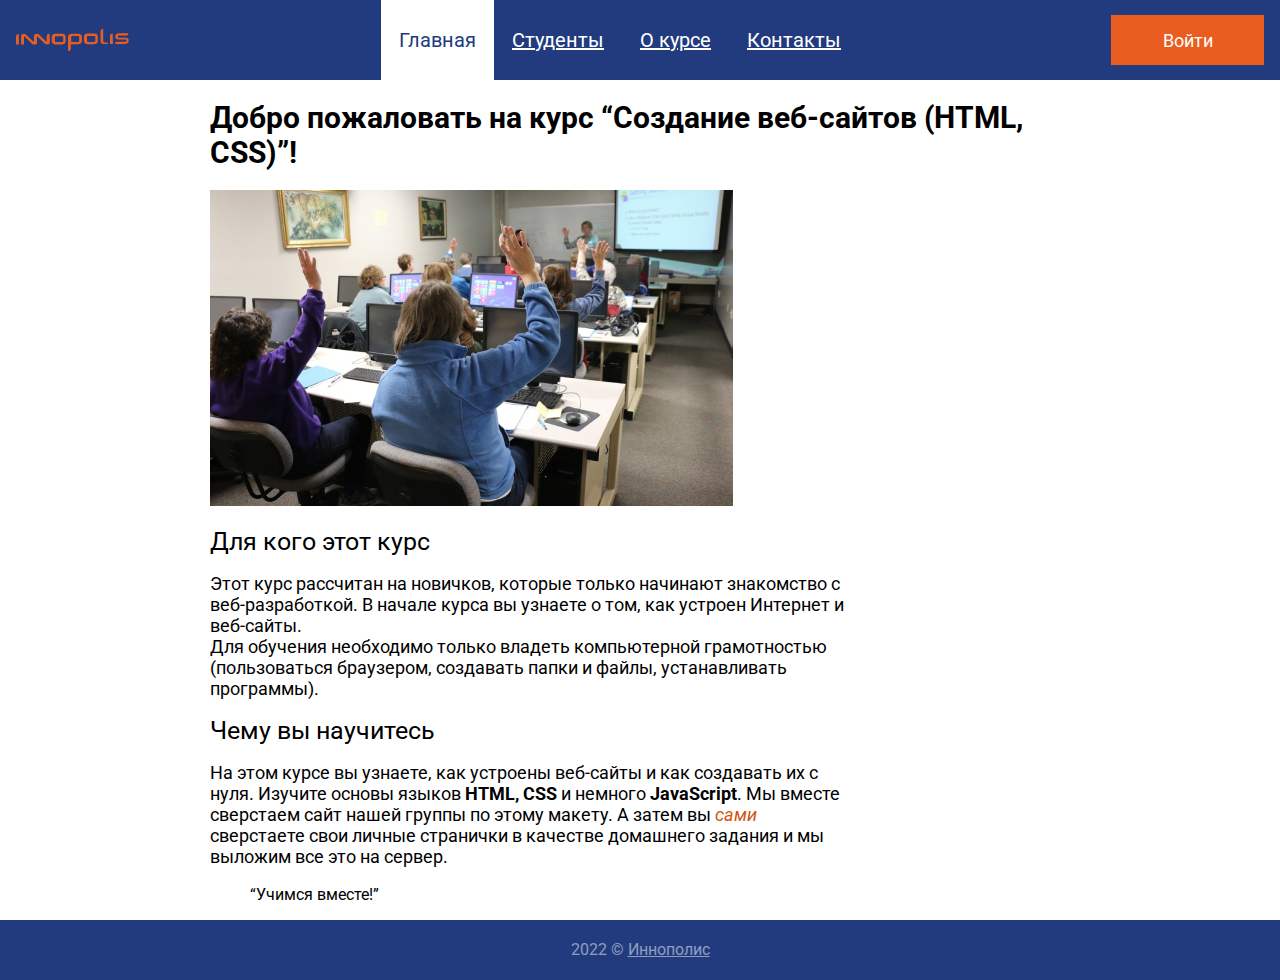
<file: index.html>
<!DOCTYPE html>
<html lang="ru">

<head>
    <meta charset="UTF-8">
    <meta name="viewport" content="width=device-wide,initial-scale=1.0">
    <title>Главная</title>
    <link rel="stylesheet" href="css/styles.css">
    <link rel="preconnect" href="https://fonts.googleapis.com">
    <link rel="preconnect" href="https://fonts.gstatic.com" crossorigin>
    <link href="https://fonts.googleapis.com/css2?family=Roboto:ital,wght@0,400;0,700;1,400&display=swap"
        rel="stylesheet">    
    <script defer src="js/login-popup.js"></script>
</head>

<body class="page">
    <header class="header">
        <img class="site-logo" src="img/logo.svg" alt="Логотип">
        <ul class="site-menu">
            <li><a class="menu-link active-link" href="#">Главная</a></li>            
            <li><a class="menu-link" href="pages/students.html">Студенты</a></li>
            <li><a class="menu-link" href="pages/about.html">О курсе</a></li>
            <li><a class="menu-link" href="pages/contacts.html">Контакты</a></li>
        </ul>
        <a class="login-button" href="login.html">Войти</a>
        <div class="login-popup">
            <h2 class="login-heading">Войти на сайт</h2>
            <form class="login-form" action="#" method="get">
                <input class="login-input" name="login" type="text" placeholder="Логин" required="">
                <input class="password-input" name="password" type="password" placeholder="Пароль" required="">
                <button class="popup-button" type="submit">Войти</button>
            </form>
        </div>
    </header>
    <main class="main">
        <h1 class="main-heading">Добро пожаловать на курс “Создание веб-сайтов (HTML, CSS)”!</h1>
        <img class="class-photo" src="img/class2.jpg" alt="Занятие в компьютерном классе 2" width="523" height="316">
        <h2>Для кого этот курс</h2>
        <p class="intro-text">Этот курс рассчитан на новичков, которые только начинают знакомство с веб-разработкой. В
            начале курса вы
            узнаете о том, как устроен Интернет и веб-сайты.<br>
            Для обучения необходимо только владеть компьютерной грамотностью (пользоваться браузером, создавать папки и
            файлы, устанавливать программы).</p>
        <h2>Чему вы научитесь</h2>
        <p class="intro-text">На этом курсе вы узнаете, как устроены веб-сайты и как создавать их с нуля. Изучите основы
            языков
            <strong>HTML, CSS</strong> и немного <strong>JavaScript</strong>. Мы вместе сверстаем сайт нашей группы по
            этому макету. А затем вы <em>сами</em> сверстаете свои личные странички в качестве домашнего задания и мы
            выложим все это на сервер.
        </p>
        <aside>
            <blockquote>“Учимся
                вместе!”</blockquote>
        </aside>
    </main>
    <footer class="footer">
        <p class="copywrite">2022 &#169; <a class="inoop-link" href="https://innopolis.com/">Иннополис</a></p>
    </footer>
</body>

</html>
</file>
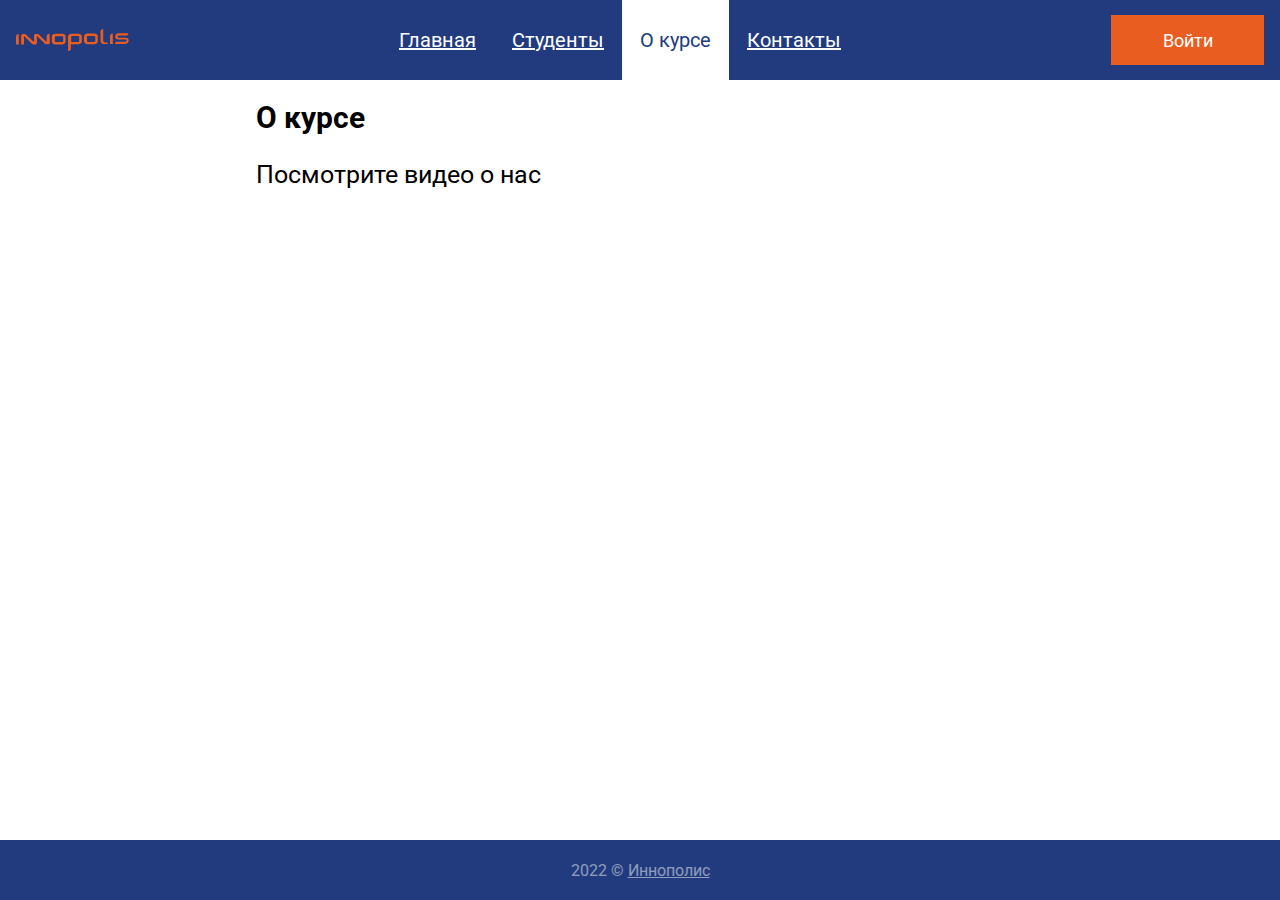
<file: pages/about.html>
<!DOCTYPE html>
<html lang="ru">
    <head>
        <meta charset="UTF-8">
        <title>О курсе</title>
        <link rel="stylesheet" href="../css/styles.css">
        <link rel="preconnect" href="https://fonts.googleapis.com">
        <link rel="preconnect" href="https://fonts.gstatic.com" crossorigin>
        <link href="https://fonts.googleapis.com/css2?family=Roboto:ital,width@0,400;0,700;1,400&display=swap"
            rel="stylesheet">
        <script defer src="../js/login-popup.js"></script>
    </head>
        <body class="page">
        <header class="header">
            <img class="site-logo" src="../img/logo.svg" alt="Логотип">
            <ul class="site-menu">
                <li><a class="menu-link" href="../index.html">Главная</a></li>
                <li><a class="menu-link" href="students.html">Студенты</a></li>
                <li><a class="menu-link active-link" href="#">О курсе</a></li>
                <li><a class="menu-link" href="contacts.html">Контакты</a></li>
            </ul>
            <a class="login-button" href="login.html">Войти</a>
            <div class="login-popup">
                <h2 class="login-heading">Войти на сайт</h2>
                <form class="login-form" action="#" method="get">
                    <input class="login-input" name="login" type="text" placeholder="Логин" required="">
                    <input class="password-input" name="password" type="password" placeholder="Пароль" required="">
                    <button class="popup-button" type="submit">Войти</button>
                </form>
            </div>
        </header>
        <main class="main main-about">
            <h1 class="main-heading">О курсе</h1>
            <p class="about-text">Посмотрите видео о нас</p>
            <iframe class="about-video" width="424" height="238" src="https://www.youtube.com/embed/ZnWfmkMXbyY" title="Innopolis University" frameborder="0" allow="accelerometer; autoplay; clipboard-write; encrypted-media; gyroscope; picture-in-picture" allowfullscreen></iframe>
        </main>
        <footer class="footer">
            <p class="copywrite">2022 &#169; <a class="inoop-link" href="https://innopolis.com/">Иннополис</a></p>
        </footer>
    </body>
</html>
</file>
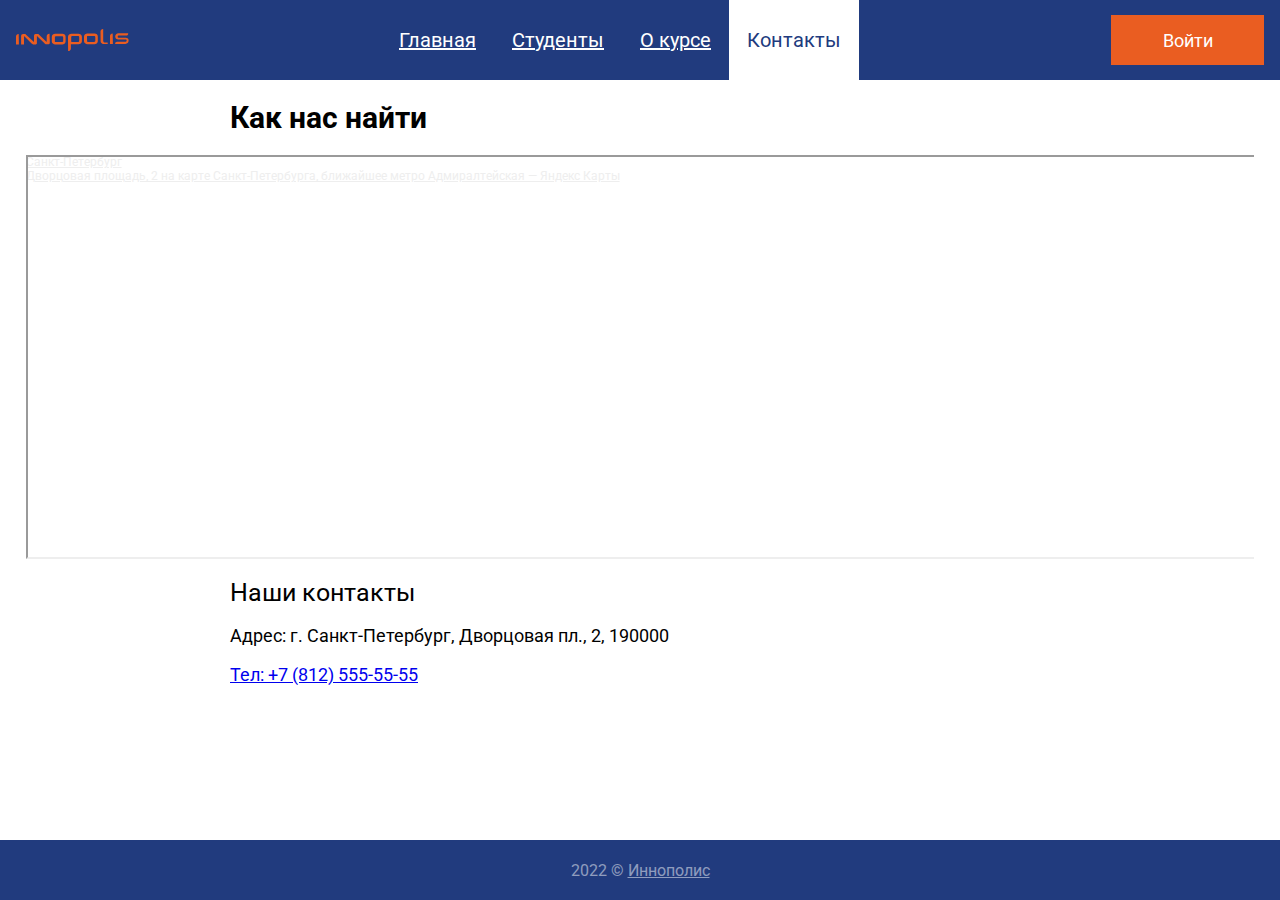
<file: pages/contacts.html>
<!DOCTYPE html>
<html lang="ru">

<head>
    <meta charset="UTF-8">
    <title>Контакты</title>
    <link rel="stylesheet" href="../css/styles.css">
    <link rel="preconnect" href="https://fonts.googleapis.com">
    <link rel="preconnect" href="https://fonts.gstatic.com" crossorigin>
    <link href="https://fonts.googleapis.com/css2?family=Roboto:ital,width@0,400;0,700;1,400&display=swap"
        rel="stylesheet">
    <script defer src="../js/login-popup.js"></script>
</head>

<body class="page">
    <header class="header">
        <img class="site-logo" src="../img/logo.svg" alt="Логотип">
        <ul class="site-menu">
            <li><a class="menu-link" href="../index.html">Главная</a></li>
            <li><a class="menu-link" href="students.html">Студенты</a></li>
            <li><a class="menu-link" href="about.html">О курсе</a></li>
            <li><a class="menu-link active-link" href="#">Контакты</a></li>
        </ul>
        <a class="login-button" href="login.html">Войти</a>
        <div class="login-popup">
            <h2 class="login-heading">Войти на сайт</h2>
            <form class="login-form" action="#" method="get">
                <input class="login-input" name="login" type="text" placeholder="Логин" required="">
                <input class="password-input" name="password" type="password" placeholder="Пароль" required="">
                <button class="popup-button" type="submit">Войти</button>
            </form>
        </div>
    </header>
    <main class="main contacts-about">
        <h1 class="main-heading contacts-heading">Как нас найти</h1>
        <div style="position:relative;overflow:hidden;"><a
                href="https://yandex.ru/maps/2/saint-petersburg/?utm_medium=mapframe&utm_source=maps"
                style="color:#eee;font-size:12px;position:absolute;top:0px;">Санкт‑Петербург</a><a
                href="https://yandex.ru/maps/2/saint-petersburg/house/dvortsovaya_ploshchad_2/Z0kYdQZiQUQDQFtjfXV1cXxrZg==/?ll=30.312814%2C59.940082&utm_medium=mapframe&utm_source=maps&z=17"
                style="color:#eee;font-size:12px;position:absolute;top:14px;">Дворцовая площадь, 2 на карте
                Санкт‑Петербурга, ближайшее метро Адмиралтейская — Яндекс Карты</a><iframe class="contacts-maps"
                src="https://yandex.ru/map-widget/v1/-/CCUZyWTj9B" width="560" height="400" frameborder="1"
                allowfullscreen="true" style="position:relative;"></iframe></div>
        <h2 class="contacts-text-heading">Наши контакты</h2>
        <address class="contacts-address">
            <p>Адрес: г. Санкт-Петербург, Дворцовая пл., 2, 190000</p>
            <a class="contacts-tel" href="tel:+78125555555">Тел: +7 (812) 555-55-55</a>
        </address>

    </main>
    <footer class="footer">
        <p class="copywrite">2022 &#169; <a class="inoop-link" href="https://innopolis.com/">Иннополис</a></p>
    </footer>
</body>

</html>
</file>
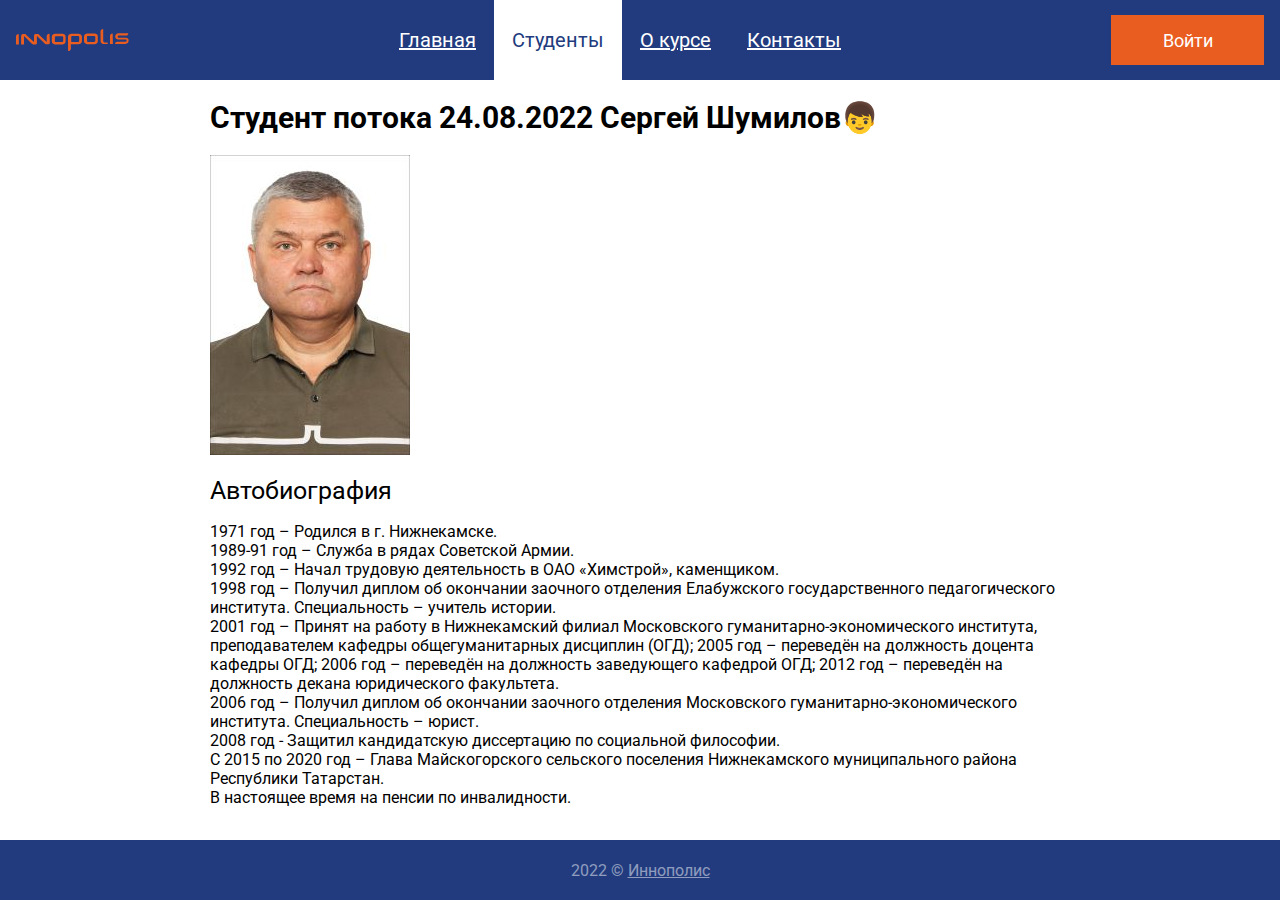
<file: pages/sergey_shumilov.html>
<!DOCTYPE html>
<html lang="en">

<head>
    <meta charset="UTF-8">
    <meta name="viewport" content="width=device-width, initial-scale=1.0">
    <title>Сергей Шумилов</title>
    <link rel="stylesheet" href="../css/styles.css">
    <link rel="preconnect" href="https://fonts.googleapis.com">
    <link rel="preconnect" href="https://fonts.gstatic.com" crossorigin>
    <link href="https://fonts.googleapis.com/css2?family=Roboto:ital,wght@0,400;0,700;1,400&display=swap"
        rel="stylesheet">
    <script defer src="../js/login-popup.js"></script>
</head>

<body class="page">
    <header class="header">
        <img class="site-logo" src="../img/logo.svg" alt="Логотип">
        <ul class="site-menu">
            <li><a class="menu-link" href="../index.html">Главная</a></li>
            <li><a class="menu-link active-link" href="#">Студенты</a></li>
            <li><a class="menu-link" href="about.html">О курсе</a></li>
            <li><a class="menu-link" href="contacts.html">Контакты</a></li>
        </ul>
        <a class="login-button" href="login.html">Войти</a>
        <div class="login-popup">
            <h2 class="login-heading">Войти на сайт</h2>
            <form class="login-form" action="#" method="get">
                <input class="login-input" name="login" type="text" placeholder="Логин" required="">
                <input class="password-input" name="password" type="password" placeholder="Пароль" required="">
                <button class="popup-button" type="submit">Войти</button>
            </form>
        </div>
    </header>
    <main class="main">
        <h1 class="main-heading">Студент потока 24.08.2022 Сергей Шумилов👦</h1>
        <img src="../img/sergey_shumilov.jpg" alt="фото Сергея Шумилова">
        <h2>Автобиография</h2>
        <p> 1971 год – Родился в г. Нижнекамске.<br>
            1989-91 год – Служба в рядах Советской Армии.<br>
            1992 год – Начал трудовую деятельность в ОАО «Химстрой», каменщиком.<br>
            1998 год – Получил диплом об окончании заочного отделения Елабужского государственного педагогического института. Специальность – учитель истории.<br>
            2001 год – Принят на работу в Нижнекамский филиал Московского гуманитарно-экономического института, преподавателем кафедры общегуманитарных дисциплин (ОГД); 2005 год – переведён на должность доцента кафедры ОГД; 2006 год – переведён на должность заведующего кафедрой ОГД; 2012 год – переведён на должность декана юридического факультета.<br>
            2006 год – Получил диплом об окончании заочного отделения Московского гуманитарно-экономического института. Специальность – юрист.<br>
            2008 год - Защитил кандидатскую диссертацию по социальной философии.<br>
            С 2015 по 2020 год – Глава Майскогорского сельского поселения Нижнекамского муниципального района Республики Татарстан.<br>
            В настоящее время на пенсии по инвалидности.
            </p>

    </main>
    <footer class="footer">
        <p class="copywrite">2022 &#169; <a class="inoop-link" href="https://innopolis.com/">Иннополис</a></p>
    </footer>
</body>

</html>
</file>
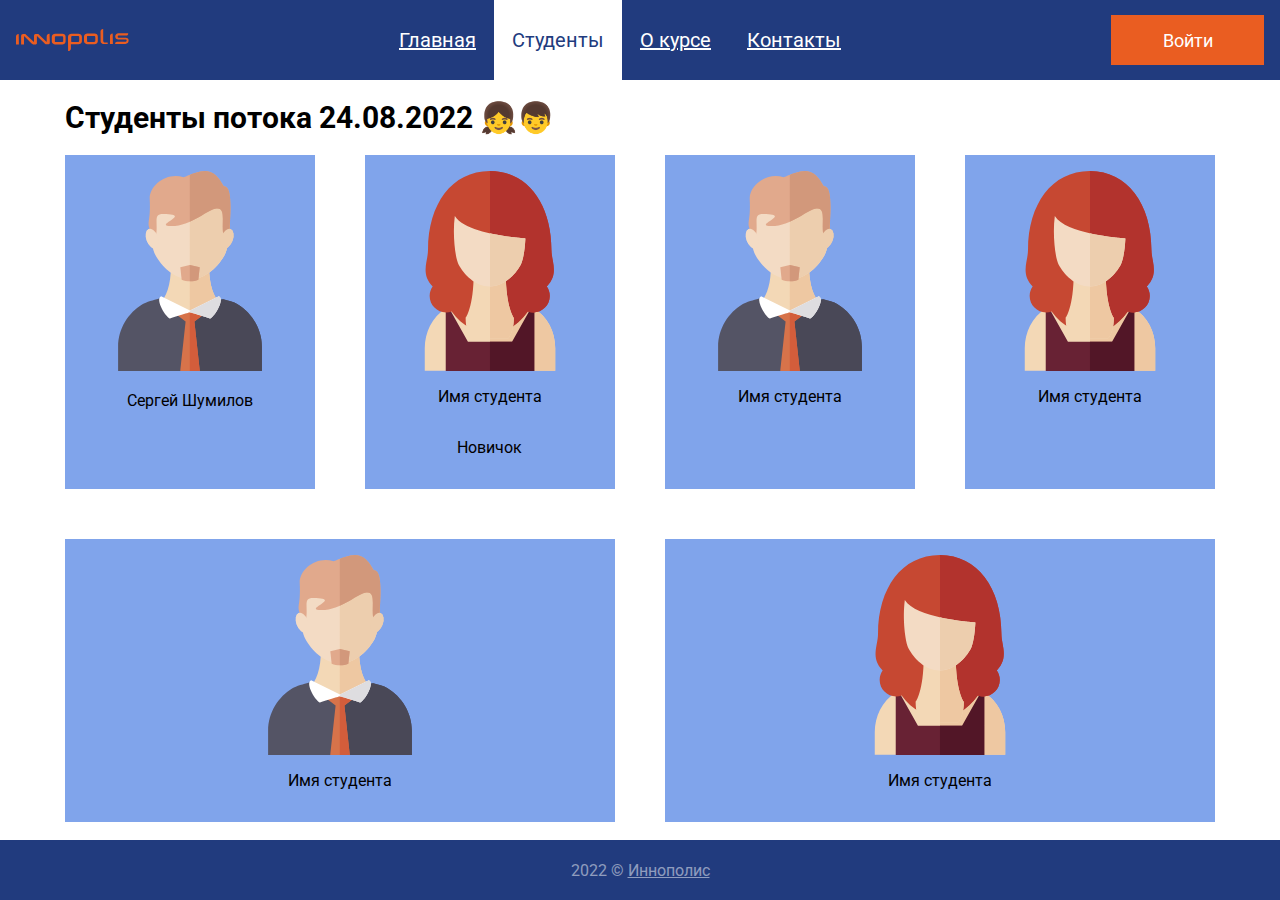
<file: pages/students.html>
<!DOCTYPE html>
<html lang="ru">

<head>
    <meta charset="UTF-8">
    <meta name="viewport" content="width=device-wide,initial-scale=1.0">
    <title>Студенты</title>
    <link rel="stylesheet" href="../css/styles.css">
    <link rel="preconnect" href="https://fonts.googleapis.com">
    <link rel="preconnect" href="https://fonts.gstatic.com" crossorigin>
    <link href="https://fonts.googleapis.com/css2?family=Roboto:ital,wght@0,400;0,700;1,400&display=swap"
        rel="stylesheet">
    <script defer src="../js/login-popup.js"></script>
</head>

<body class="page">
    <header class="header">
        <img class="site-logo" src="../img/logo.svg" alt="Логотип">
        <ul class="site-menu">
            <li><a class="menu-link" href="../index.html">Главная</a></li>
            <li><a class="menu-link active-link" href="#">Студенты</a></li>
            <li><a class="menu-link" href="about.html">О курсе</a></li>
            <li><a class="menu-link" href="contacts.html">Контакты</a></li>
        </ul>
        <a class="login-button" href="login.html">Войти</a>
        <div class="login-popup">
            <h2 class="login-heading">Войти на сайт</h2>
            <form class="login-form" action="#" method="get">
                <input class="login-input" name="login" type="text" placeholder="Логин" required="">
                <input class="password-input" name="password" type="password" placeholder="Пароль" required="">
                <button class="popup-button" type="submit">Войти</button>
            </form>
        </div>
    </header>
    <main class="main main-students">
        <h1 class="main-heading">Студенты потока 24.08.2022 👧👦</h1>
        <div class="students">
            <section class="student">
                <a href="sergey_shumilov.html"><img src="../img/avatar-man.svg" alt="Аватар студента" width="200"
                        height="200"></a>
                <p class="student-name">Сергей Шумилов</p>
            </section>
            <section class="student">
                <img src="../img/avatar-woman.svg" alt="Аватар студента" width="200" height="301">
                <p class="student-name">Имя студента</p>
                <p>Новичок</p>
            </section>
            <section class="student">
                <img src="../img/avatar-man.svg" alt="Аватар студента" width="200" height="301">
                <p class="student-name">Имя студента</p>
            </section>
            <section class="student">
                <img src="../img/avatar-woman.svg" alt="Аватар студента" width="200" height="301">
                <p class="student-name">Имя студента</p>
            </section>
            <section class="student">
                <img src="../img/avatar-man.svg" alt="Аватар студента" width="200" height="301">
                <p class="student-name">Имя студента</p>
            </section>
            <section class="student">
                <img src="../img/avatar-woman.svg" alt="Аватар студента" width="200" height="301">
                <p class="student-name">Имя студента</p>
            </section>
        </div>
    </main>
    <footer class="footer">
        <p class="copywrite">2022 &#169; <a class="inoop-link" href="https://innopolis.com/">Иннополис</a></p>
    </footer>
</body>

</html>
</file>
<file: css/styles.css>
.page {
    display: flex;
    flex-direction: column;
    min-height: 100vh;
    font-family: 'Roboto', sans-serif;
    margin: 0;
}

/* Header */
.header {
    box-sizing: border-box;
    width: 100%;
    max-width: 1300px;
    margin: 0 auto;
    padding: 0 16px;
    min-height: 80px;
    display: flex;
    flex-wrap: wrap;
    justify-content: space-between;
    align-items: center;
    position: relative;
    background-color: #213B7E;
}

.site-logo {
    width: auto;
}

.site-menu {
    align-self: stretch;
    display: flex;
    flex-wrap: wrap;
    list-style: none;
    margin: 0;
    padding: 0;
}

.site-menu>li {
    display: flex;
    min-height: 80px;
}

.menu-link {
    display: flex;
    align-items: center;
    font-family: 'Roboto', sans-serif;
    font-style: normal;
    font-weight: 400;
    font-size: 20px;
    color: #fff;
    padding: 0 18px;
    background-color: #213B7E;
}

.menu-link:hover {
    color: #213B7E;
    background-color: #fff;
    text-decoration: none;
}

.login-button {
    display: flex;
    justify-content: center;
    align-items: center;
    width: 153px;
    min-height: 50px;
    font-family: 'Roboto', sans-serif;
    font-style: normal;
    font-weight: 400;
    font-size: 18px;
    color: #fff;
    background-color: #EA5D21;
    text-decoration: none;
}

/* login popup */
.login-popup {
    display: none;
    position: absolute;
    z-index: 2;
    bottom: 0;
    left: 50%;
    transform: translate(-50%, 100%);
    box-sizing: border-box;
    width: 100%;
    max-width: 500px;
    min-height: 418px;
    padding: 26px 28px 56px;
    background-color: #ffffff;
    border: 1px solid #213B7E;
    box-shadow: 5px 5px 4px 0 rgba(0, 0, 0, 25);
}

.login-form {
    display: flex;
    align-items: center;
    flex-direction: column;
}

.login-form>input {
    width: 100%;
    max-width: 444px;
    min-height: 55px;
    margin-bottom: 56px;
    border: 1px solid #808080;
}

.popup-button {
    font-family: 'Roboto', sans-serif;
    font-weight: 400;
    font-size: 18px;
    display: flex;
    justify-content: center;
    align-items: center;
    width: 153px;
    min-height: 50px;
    text-decoration: none;
    color: #ffffff;
    background-color: #EA6113;
    border: none;
}

.login-form>input {
    padding: 0 1em;
}

/*Main */
.main {
    box-sizing: border-box;
    width: 100%;
    max-width: 911px;
    margin: 0 auto;
    padding: 0 2vw;
    flex-grow: 1;
}

.class-photo {
    object-fit: cover;
    width: 100%;
    max-width: 523px;
    height: 316px;
}

.main-heading {
    font-family: 'Roboto', sans-serif;
    font-style: normal;
    font-weight: 700;
    font-size: 30px;
    line-height: 1.17;
}

h2 {
    font-family: 'Roboto', sans-serif;
    font-style: normal;
    font-weight: 400;
    font-size: 25px;
    line-height: 21px;
}

.intro-text {
    width: 100%;
    max-width: 634px;
    font-family: 'Roboto', sans-serif;
    font-style: normal;
    font-weight: 400;
    font-size: 18px;
    line-height: 1.17;
}

.intro-text>strong {
    font-weight: 700;
}

.intro-text>em {
    color: #cf5510;
    font-style: italic;
}

/* Students */
.main-students {
    max-width: 1202px;
}

.students {
    display: flex;
    flex-wrap: wrap;
    max-width: 1202px;
    gap: 50px;
}

.student {
    display: flex;
    flex-direction: column;
    align-items: center;
    flex: 1 1 0;
    /* outline: 1px solid black; */
    padding: 1em;
    box-sizing: border-box;
    width: 200px;
    background-color: #80a4eb;
}

@media (min-width: 1150px) {
    .student {
        max-width: calc(100% / 2);
    }    
}

.student>img {
    height: auto;
}

.student-name {
    display: block;
    text-align: center;
}

/* About */
.main-about {
    max-width: 820px;
}

.about-heading {
    max-width: 820px;
}

.about-text {
    font-family: 'Roboto';
    font-style: normal;
    font-weight: 400;
    font-size: 25px;
    line-height: 29px;
}

.about-video {
    width: 100%;
    min-height: 550px;
}

/* Contacts */
.contacts-about {
    max-width: 100%;
}

.contacts-heading {
    max-width: 820px;
    margin-left: auto;
    margin-right: auto;
}

.contacts-text-heading {
    max-width: 820px;
    margin: 0 auto;
    font-family: 'Roboto';
    font-style: normal;
    font-weight: 400;
    font-size: 25px;
    line-height: 29px;
}

.contacts-maps {
    width: 100%;
    margin-bottom: 15px;
}

.contacts-address,
.contacts-tel {
    max-width: 820px;
    margin: 0 auto;
    font-family: 'Roboto';
    font-style: normal;
    font-weight: 400;
    font-size: 18px;
    line-height: 21px;
}

/* Footer */
.footer {
    box-sizing: border-box;
    width: 100%;
    max-width: 1300px;
    margin: 0 auto;
    padding: 0 16px;
    min-height: 60px;
    display: flex;
    flex-wrap: wrap;
    justify-content: center;
    align-items: center;
    background-color: rgba(33, 59, 126, 1);
}

.copywrite {
    color: rgba(255, 255, 255, 0.5);
}

.inoop-link {
    color: rgba(255, 255, 255, 0.5);
}

/* Responsive */
@media (max-width: 630px) {
    .header {
        justify-content: center;
        padding: 1em 16px;
        gap: 1em;
    }

    .site-logo {
        width: 100%;
        min-height: 80px;
    }

    .site-menu {
        justify-content: center;
    }
}

/* JS */
.active-link {
    color: #213B7E;
    background-color: #fff;
    text-decoration: none;
}

.show-popup {
    display: block;
}
</file>
